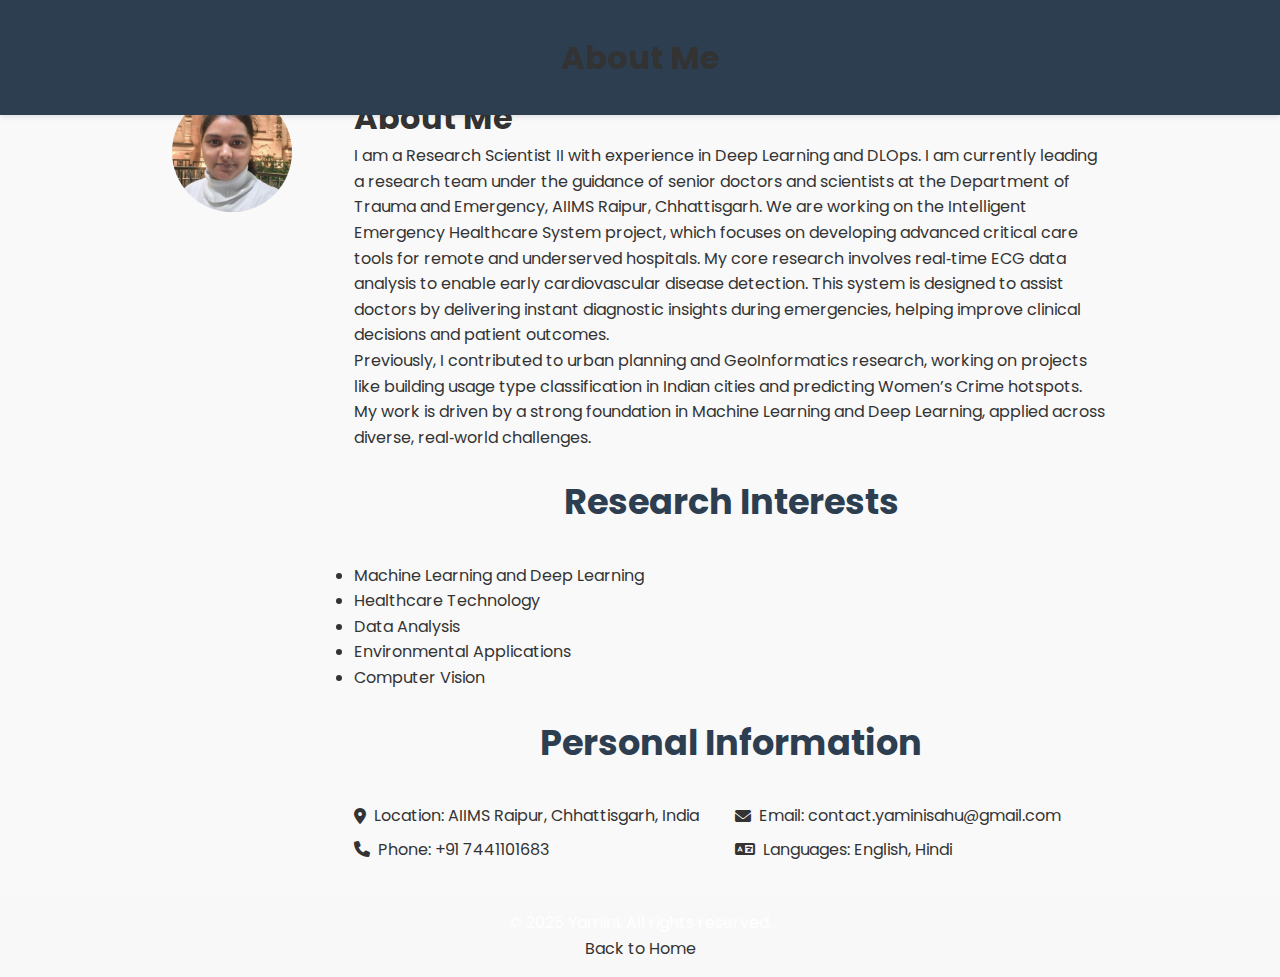
<file: about.html>
<!DOCTYPE html>
<html lang="en">
<head>
    <meta charset="UTF-8">
    <meta name="viewport" content="width=device-width, initial-scale=1.0">
    <title>About Me - Yamini</title>
    <link rel="stylesheet" href="styles.css">
    <link href="https://fonts.googleapis.com/css2?family=Poppins:wght@300;400;500;600;700&display=swap" rel="stylesheet">
    <link rel="stylesheet" href="https://cdnjs.cloudflare.com/ajax/libs/font-awesome/6.0.0/css/all.min.css">
    <style>
        body {
            font-family: 'Poppins', sans-serif;
            margin: 0;
            padding: 0;
        }

        .about-section {
            display: flex;
            padding: 2rem;
            max-width: 1000px;
            margin: 0 auto;
        }

        .profile-image-container {
            flex: 0 0 150px;
            margin-right: 2rem;
        }

        .profile-image-wrapper {
            width: 120px;
            height: 120px;
            border-radius: 50%;
            overflow: hidden;
        }

        .profile-image {
            width: 100%;
            height: 100%;
            object-fit: cover;
        }

        .about-content {
            flex: 1;
        }

        .about-content h1 {
            margin-top: 0;
        }

        .research-interests, .personal-info {
            margin-top: 1.5rem;
        }

        .info-grid {
            display: grid;
            grid-template-columns: 1fr 1fr;
            gap: 0.5rem;
        }

        .info-item {
            display: flex;
            align-items: center;
            gap: 0.5rem;
        }

        footer {
            text-align: center;
            padding: 1rem 0;
            background: #f8f8f8;
        }

        .footer-links a {
            text-decoration: none;
            color: #333;
        }
    </style>
</head>
<body>
    <header>
        <h1 style="text-align: center; padding: 1rem 0;">About Me</h1>
    </header>

    <main>
        <section class="about-section">
            <div class="profile-image-container">
                <div class="profile-image-wrapper">
                    <img src="images/Yami.jpg" alt="Yamini" class="profile-image">
                </div>
            </div>
            <div class="about-content">
                <h1>About Me</h1>
                <div class="about-text">
                    <p>I am a Research Scientist II with experience in Deep Learning and DLOps. I am currently leading a research team under the guidance of senior doctors and scientists at the Department of Trauma and Emergency, AIIMS Raipur, Chhattisgarh. We are working on the Intelligent Emergency Healthcare System project, which focuses on developing advanced critical care tools for remote and underserved hospitals. My core research involves real‑time ECG data analysis to enable early cardiovascular disease detection. This system is designed to assist doctors by delivering instant diagnostic insights during emergencies, helping improve clinical decisions and patient outcomes.</p>
                    
                    <p>Previously, I contributed to urban planning and GeoInformatics research, working on projects like building usage type classification in Indian cities and predicting Women’s Crime hotspots. My work is driven by a strong foundation in Machine Learning and Deep Learning, applied across diverse, real‑world challenges.</p>

                    <div class="research-interests">
                        <h2>Research Interests</h2>
                        <ul>
                            <li>Machine Learning and Deep Learning</li>
                            <li>Healthcare Technology</li>
                            <li>Data Analysis</li>
                            <li>Environmental Applications</li>
                            <li>Computer Vision</li>
                        </ul>
                    </div>

                    <div class="personal-info">
                        <h2>Personal Information</h2>
                        <div class="info-grid">
                            <div class="info-item">
                                <i class="fas fa-map-marker-alt"></i>
                                <span>Location: AIIMS Raipur, Chhattisgarh, India</span>
                            </div>
                            <div class="info-item">
                                <i class="fas fa-envelope"></i>
                                <span>Email: contact.yaminisahu@gmail.com</span>
                            </div>
                            <div class="info-item">
                                <i class="fas fa-phone"></i>
                                <span>Phone: +91 7441101683</span>
                            </div>
                            <div class="info-item">
                                <i class="fas fa-language"></i>
                                <span>Languages: English, Hindi</span>
                            </div>
                        </div>
                    </div>
                </div>
            </div>
        </section>
    </main>

    <footer>
        <p>&copy; 2025 Yamini. All rights reserved.</p>
        <div class="footer-links">
            <a href="index.html">Back to Home</a>
        </div>
    </footer>

    <script>
        // Smooth scrolling
        document.querySelectorAll('a[href^="#"]').forEach(anchor => {
            anchor.addEventListener('click', function (e) {
                e.preventDefault();
                document.querySelector(this.getAttribute('href')).scrollIntoView({
                    behavior: 'smooth'
                });
            });
        });
    </script>
</body>
</html>
</file>
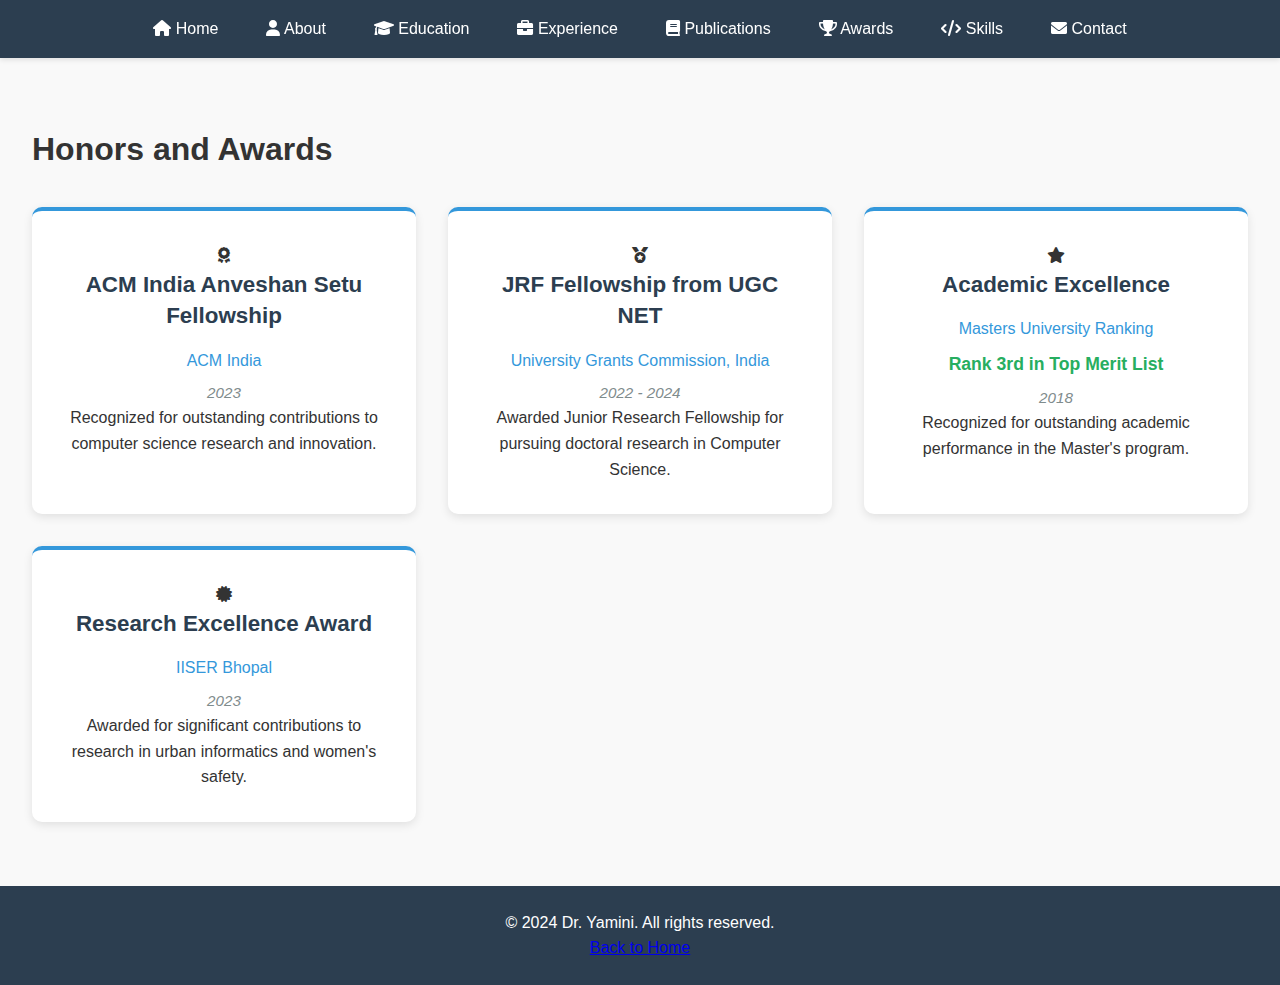
<file: awards.html>
<!DOCTYPE html>
<html lang="en">
<head>
    <meta charset="UTF-8">
    <meta name="viewport" content="width=device-width, initial-scale=1.0">
    <title>Awards - Dr. Yamini</title>
    <link rel="stylesheet" href="styles.css">
    <link href="https://fonts.googleapis.com/css2?family=Poppins:wght@300;400;500;600;700&display=swap" rel="stylesheet">
    <link rel="stylesheet" href="https://cdnjs.cloudflare.com/ajax/libs/font-awesome/6.0.0/css/all.min.css">
</head>
<body>
    <header>
        <nav>
            <ul>
                <li><a href="index.html"><i class="fas fa-home"></i> Home</a></li>
                <li><a href="about.html"><i class="fas fa-user"></i> About</a></li>
                <li><a href="education.html"><i class="fas fa-graduation-cap"></i> Education</a></li>
                <li><a href="experience.html"><i class="fas fa-briefcase"></i> Experience</a></li>
                <li><a href="publications.html"><i class="fas fa-book"></i> Publications</a></li>
                <li><a href="awards.html" class="active"><i class="fas fa-trophy"></i> Awards</a></li>
                <li><a href="skills.html"><i class="fas fa-code"></i> Skills</a></li>
                <li><a href="contact.html"><i class="fas fa-envelope"></i> Contact</a></li>
            </ul>
        </nav>
    </header>

    <main>
        <section class="awards-section">
            <h1>Honors and Awards</h1>
            <div class="awards-grid">
                <div class="award-card">
                    <div class="award-icon">
                        <i class="fas fa-award"></i>
                    </div>
                    <h3>ACM India Anveshan Setu Fellowship</h3>
                    <p class="organization">ACM India</p>
                    <p class="year">2023</p>
                    <p class="description">Recognized for outstanding contributions to computer science research and innovation.</p>
                </div>

                <div class="award-card">
                    <div class="award-icon">
                        <i class="fas fa-medal"></i>
                    </div>
                    <h3>JRF Fellowship from UGC NET</h3>
                    <p class="organization">University Grants Commission, India</p>
                    <p class="year">2022 - 2024</p>
                    <p class="description">Awarded Junior Research Fellowship for pursuing doctoral research in Computer Science.</p>
                </div>

                <div class="award-card">
                    <div class="award-icon">
                        <i class="fas fa-star"></i>
                    </div>
                    <h3>Academic Excellence</h3>
                    <p class="organization">Masters University Ranking</p>
                    <p class="achievement">Rank 3rd in Top Merit List</p>
                    <p class="year">2018</p>
                    <p class="description">Recognized for outstanding academic performance in the Master's program.</p>
                </div>

                <div class="award-card">
                    <div class="award-icon">
                        <i class="fas fa-certificate"></i>
                    </div>
                    <h3>Research Excellence Award</h3>
                    <p class="organization">IISER Bhopal</p>
                    <p class="year">2023</p>
                    <p class="description">Awarded for significant contributions to research in urban informatics and women's safety.</p>
                </div>
            </div>
        </section>
    </main>

    <footer>
        <p>&copy; 2024 Dr. Yamini. All rights reserved.</p>
        <div class="footer-links">
            <a href="index.html">Back to Home</a>
        </div>
    </footer>

    <script>
        // Smooth scrolling for navigation links
        document.querySelectorAll('a[href^="#"]').forEach(anchor => {
            anchor.addEventListener('click', function (e) {
                e.preventDefault();
                document.querySelector(this.getAttribute('href')).scrollIntoView({
                    behavior: 'smooth'
                });
            });
        });
    </script>
</body>
</html>
</file>
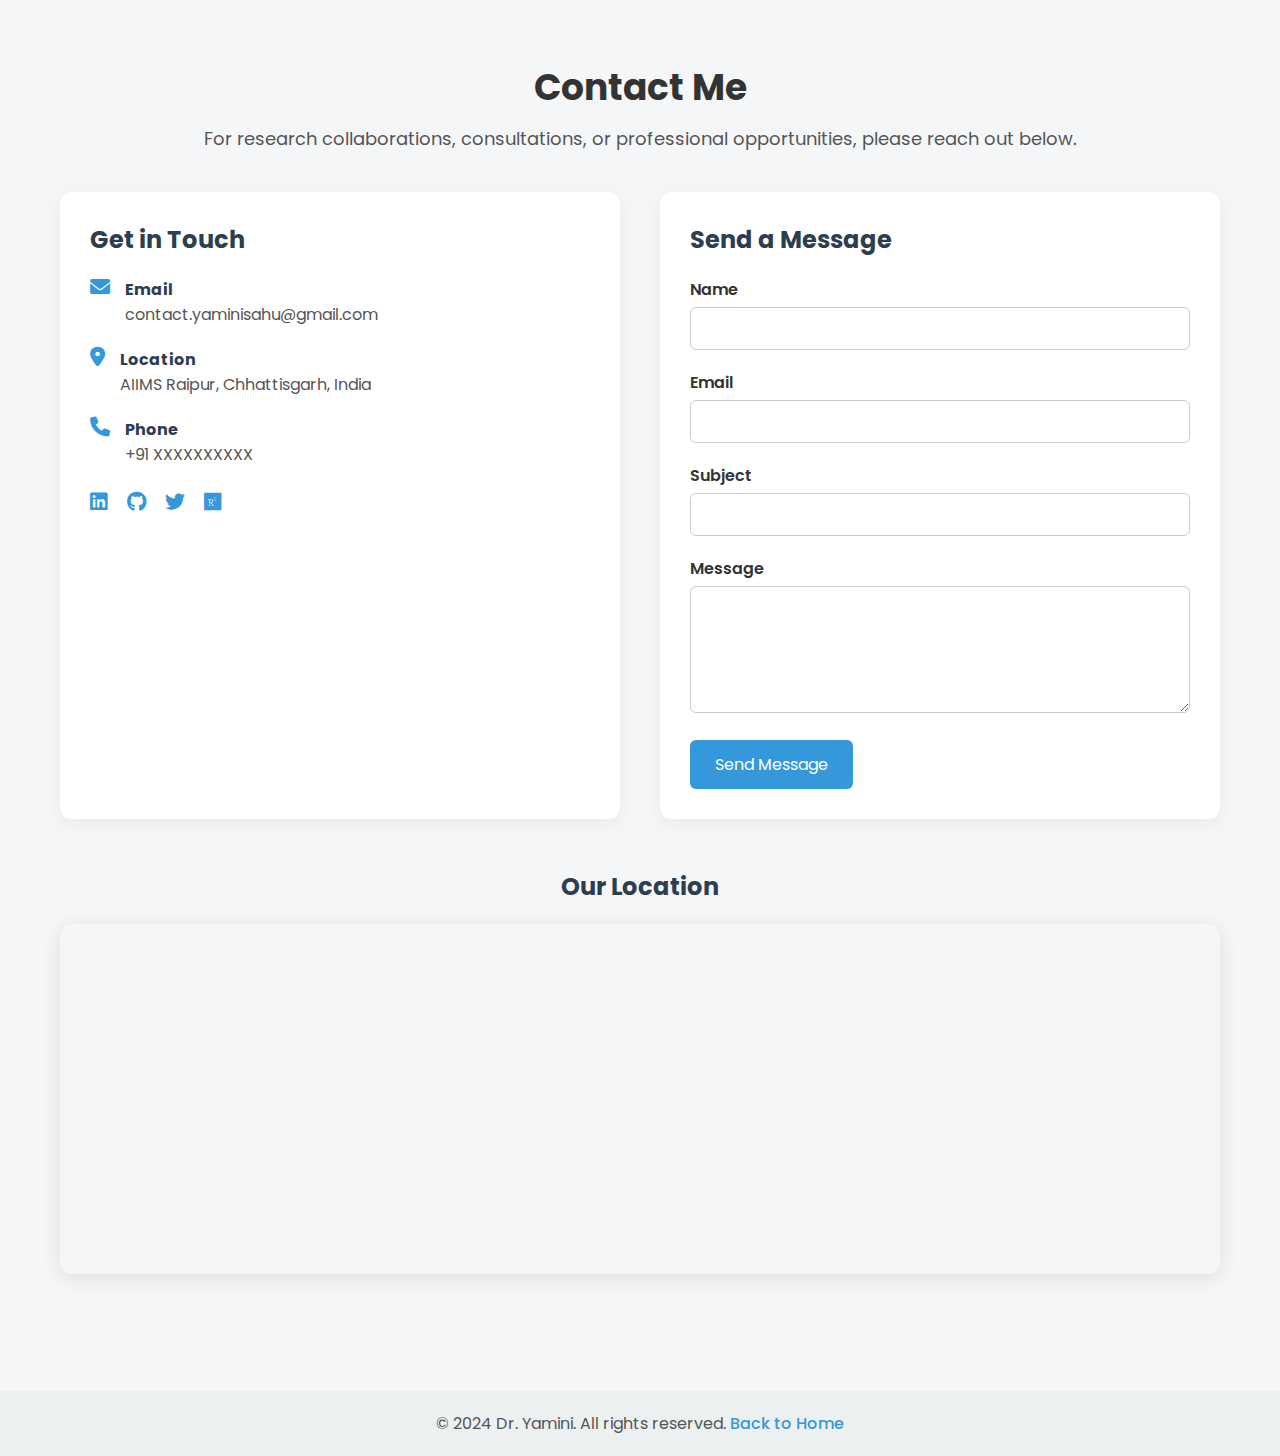
<file: contact.html>
<!DOCTYPE html>
<html lang="en">
<head>
    <meta charset="UTF-8" />
    <meta name="viewport" content="width=device-width, initial-scale=1.0" />
    <title>Contact - Dr. Yamini</title>
    <link href="https://fonts.googleapis.com/css2?family=Poppins:wght@300;400;600&display=swap" rel="stylesheet">
    <link rel="stylesheet" href="https://cdnjs.cloudflare.com/ajax/libs/font-awesome/6.0.0/css/all.min.css">
    <style>
        * {
            margin: 0;
            padding: 0;
            box-sizing: border-box;
            font-family: 'Poppins', sans-serif;
        }

        body {
            background-color: #f4f6f8;
            color: #333;
        }

        .contact-section {
            padding: 60px 20px;
            max-width: 1200px;
            margin: auto;
        }

        .section-title {
            text-align: center;
            font-size: 36px;
            margin-bottom: 10px;
        }

        .section-subtitle {
            text-align: center;
            font-size: 18px;
            margin-bottom: 40px;
            color: #555;
        }

        .contact-wrapper {
            display: flex;
            flex-wrap: wrap;
            gap: 40px;
            justify-content: center;
        }

        .contact-info, .contact-form {
            background: white;
            border-radius: 12px;
            padding: 30px;
            flex: 1 1 400px;
            box-shadow: 0 5px 20px rgba(0, 0, 0, 0.05);
        }

        .contact-info h2, .contact-form h2 {
            font-size: 24px;
            margin-bottom: 20px;
            color: #2c3e50;
        }

        .info-group {
            display: flex;
            align-items: flex-start;
            gap: 15px;
            margin-bottom: 20px;
        }

        .info-group i {
            font-size: 20px;
            color: #3498db;
        }

        .info-group h3 {
            margin: 0;
            font-size: 16px;
            color: #2c3e50;
        }

        .info-group p, .info-group a {
            color: #555;
            text-decoration: none;
        }

        .social-links a {
            display: inline-block;
            font-size: 20px;
            color: #3498db;
            margin-right: 15px;
            transition: color 0.3s;
        }

        .social-links a:hover {
            color: #2c3e50;
        }

        .form-group {
            margin-bottom: 20px;
        }

        .form-group label {
            display: block;
            margin-bottom: 5px;
            font-weight: 600;
        }

        .form-group input, .form-group textarea {
            width: 100%;
            padding: 10px;
            border: 1px solid #ccc;
            border-radius: 6px;
            font-size: 14px;
        }

        .submit-btn {
            padding: 12px 25px;
            border: none;
            background-color: #3498db;
            color: white;
            border-radius: 6px;
            cursor: pointer;
            font-size: 16px;
            transition: background-color 0.3s;
        }

        .submit-btn:hover {
            background-color: #2980b9;
        }

        .map-container {
            margin-top: 50px;
            text-align: center;
        }

        .map-container h2 {
            font-size: 24px;
            margin-bottom: 20px;
            color: #2c3e50;
        }

        iframe {
            width: 100%;
            height: 350px;
            border: none;
            border-radius: 12px;
            box-shadow: 0 4px 20px rgba(0,0,0,0.1);
        }

        footer {
            text-align: center;
            padding: 20px;
            margin-top: 50px;
            background: #ecf0f1;
            color: #555;
        }

        footer a {
            color: #3498db;
            text-decoration: none;
            font-weight: 500;
        }
    </style>
</head>
<body>
    <main>
        <section class="contact-section">
            <h1 class="section-title">Contact Me</h1>
            <p class="section-subtitle">For research collaborations, consultations, or professional opportunities, please reach out below.</p>

            <div class="contact-wrapper">
                <div class="contact-info">
                    <h2>Get in Touch</h2>
                    <div class="info-group">
                        <i class="fas fa-envelope"></i>
                        <div>
                            <h3>Email</h3>
                            <a href="mailto:your.email@example.com">contact.yaminisahu@gmail.com</a>
                        </div>
                    </div>
                    <div class="info-group">
                        <i class="fas fa-map-marker-alt"></i>
                        <div>
                            <h3>Location</h3>
                            <p>AIIMS Raipur, Chhattisgarh, India</p>
                        </div>
                    </div>
                    <div class="info-group">
                        <i class="fas fa-phone"></i>
                        <div>
                            <h3>Phone</h3>
                            <p>+91 XXXXXXXXXX</p>
                        </div>
                    </div>
                    <div class="social-links">
                        <a href="linkedin.com/in/yamini-sahu/"><i class="fab fa-linkedin"></i></a>
                        <a href="#"><i class="fab fa-github"></i></a>
                        <a href="#"><i class="fab fa-twitter"></i></a>
                        <a href="#"><i class="fab fa-researchgate"></i></a>
                    </div>
                </div>

                <div class="contact-form">
                    <h2>Send a Message</h2>
                    <form id="contactForm">
                        <div class="form-group">
                            <label for="name">Name</label>
                            <input type="text" id="name" name="name" required />
                        </div>
                        <div class="form-group">
                            <label for="email">Email</label>
                            <input type="email" id="email" name="email" required />
                        </div>
                        <div class="form-group">
                            <label for="subject">Subject</label>
                            <input type="text" id="subject" name="subject" required />
                        </div>
                        <div class="form-group">
                            <label for="message">Message</label>
                            <textarea id="message" name="message" rows="5" required></textarea>
                        </div>
                        <button type="submit" class="submit-btn">Send Message</button>
                    </form>
                </div>
            </div>

            <div class="map-container">
                <h2>Our Location</h2>
                <iframe src="https://www.google.com/maps/embed?pb=!1m18!1m12!1m3!1d3719.983448844589!2d81.6070410752974!3d21.247989379207386!2m3!1f0!2f0!3f0!3m2!1i1024!2i768!4f13.1!3m3!1m2!1s0x3a2921f32d1e4f7b%3A0x15ae56f9d78683bb!2sAll%20India%20Institute%20of%20Medical%20Sciences%2C%20Raipur!5e0!3m2!1sen!2sin!4v1715519210172!5m2!1sen!2sin" allowfullscreen="" loading="lazy" referrerpolicy="no-referrer-when-downgrade"></iframe>
            </div>
        </section>
    </main>

    <footer>
        <p>&copy; 2024 Dr. Yamini. All rights reserved. <a href="index.html">Back to Home</a></p>
    </footer>

    <script>
        document.getElementById('contactForm').addEventListener('submit', function(e) {
            e.preventDefault();
            alert('Thank you for your message! I will get back to you soon.');
            this.reset();
        });
    </script>
</body>
</html>
</file>
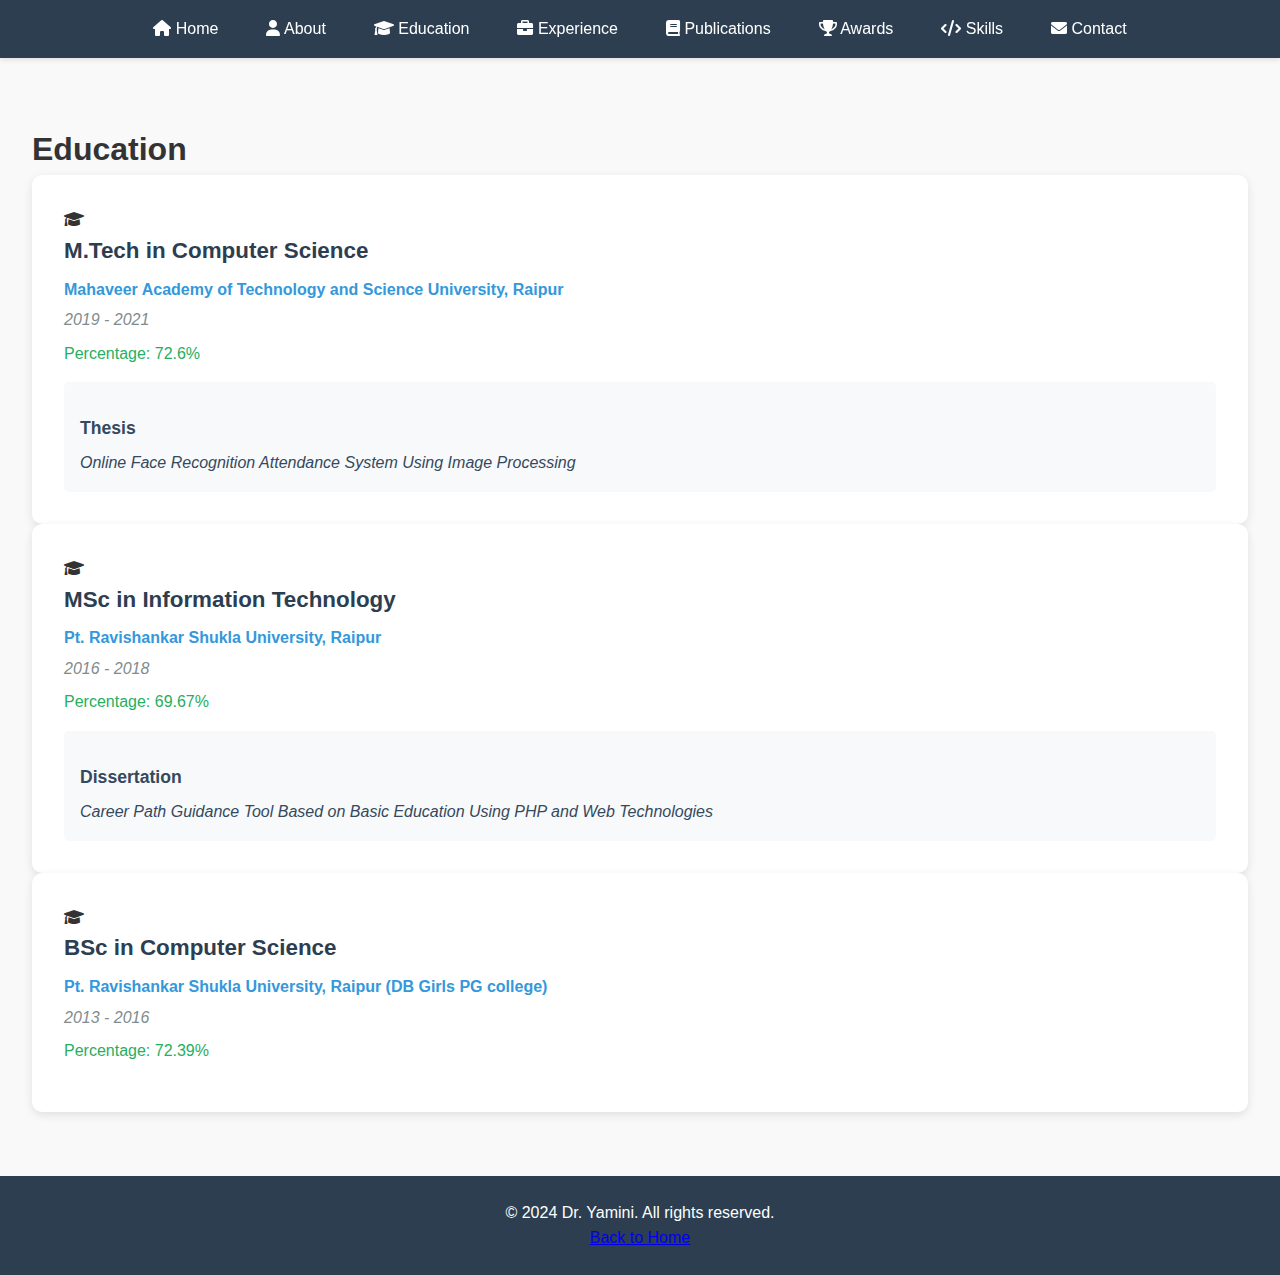
<file: education.html>
<!DOCTYPE html>
<html lang="en">
<head>
    <meta charset="UTF-8">
    <meta name="viewport" content="width=device-width, initial-scale=1.0">
    <title>Education - Dr. Yamini</title>
    <link rel="stylesheet" href="styles.css">
    <link href="https://fonts.googleapis.com/css2?family=Poppins:wght@300;400;500;600;700&display=swap" rel="stylesheet">
    <link rel="stylesheet" href="https://cdnjs.cloudflare.com/ajax/libs/font-awesome/6.0.0/css/all.min.css">
</head>
<body>
    <header>
        <nav>
            <ul>
                <li><a href="index.html"><i class="fas fa-home"></i> Home</a></li>
                <li><a href="about.html"><i class="fas fa-user"></i> About</a></li>
                <li><a href="education.html" class="active"><i class="fas fa-graduation-cap"></i> Education</a></li>
                <li><a href="experience.html"><i class="fas fa-briefcase"></i> Experience</a></li>
                <li><a href="publications.html"><i class="fas fa-book"></i> Publications</a></li>
                <li><a href="awards.html"><i class="fas fa-trophy"></i> Awards</a></li>
                <li><a href="skills.html"><i class="fas fa-code"></i> Skills</a></li>
                <li><a href="contact.html"><i class="fas fa-envelope"></i> Contact</a></li>
            </ul>
        </nav>
    </header>

    <main>
        <section class="education-section">
            <h1>Education</h1>
            <div class="education-timeline">
                <div class="education-card">
                    <div class="education-icon">
                        <i class="fas fa-graduation-cap"></i>
                    </div>
                    <div class="education-content">
                        <h3>M.Tech in Computer Science</h3>
                        <p class="institution">Mahaveer Academy of Technology and Science University, Raipur</p>
                        <p class="duration">2019 - 2021</p>
                        <p class="percentage">Percentage: 72.6%</p>
                        <div class="thesis">
                            <h4>Thesis</h4>
                            <p>Online Face Recognition Attendance System Using Image Processing</p>
                        </div>
                    </div>
                </div>

                <div class="education-card">
                    <div class="education-icon">
                        <i class="fas fa-graduation-cap"></i>
                    </div>
                    <div class="education-content">
                        <h3>MSc in Information Technology</h3>
                        <p class="institution">Pt. Ravishankar Shukla University, Raipur</p>
                        <p class="duration">2016 - 2018</p>
                        <p class="percentage">Percentage: 69.67%</p>
                        <div class="thesis">
                            <h4>Dissertation</h4>
                            <p>Career Path Guidance Tool Based on Basic Education Using PHP and Web Technologies</p>
                        </div>
                    </div>
                </div>

                <div class="education-card">
                    <div class="education-icon">
                        <i class="fas fa-graduation-cap"></i>
                    </div>
                    <div class="education-content">
                        <h3>BSc in Computer Science</h3>
                        <p class="institution">Pt. Ravishankar Shukla University, Raipur (DB Girls PG college)</p>
                        <p class="duration">2013 - 2016</p>
                        <p class="percentage">Percentage: 72.39%</p>
                    </div>
                </div>
            </div>
        </section>
    </main>

    <footer>
        <p>&copy; 2024 Dr. Yamini. All rights reserved.</p>
        <div class="footer-links">
            <a href="index.html">Back to Home</a>
        </div>
    </footer>

    <script>
        // Smooth scrolling for navigation links
        document.querySelectorAll('a[href^="#"]').forEach(anchor => {
            anchor.addEventListener('click', function (e) {
                e.preventDefault();
                document.querySelector(this.getAttribute('href')).scrollIntoView({
                    behavior: 'smooth'
                });
            });
        });
    </script>
</body>
</html>
</file>
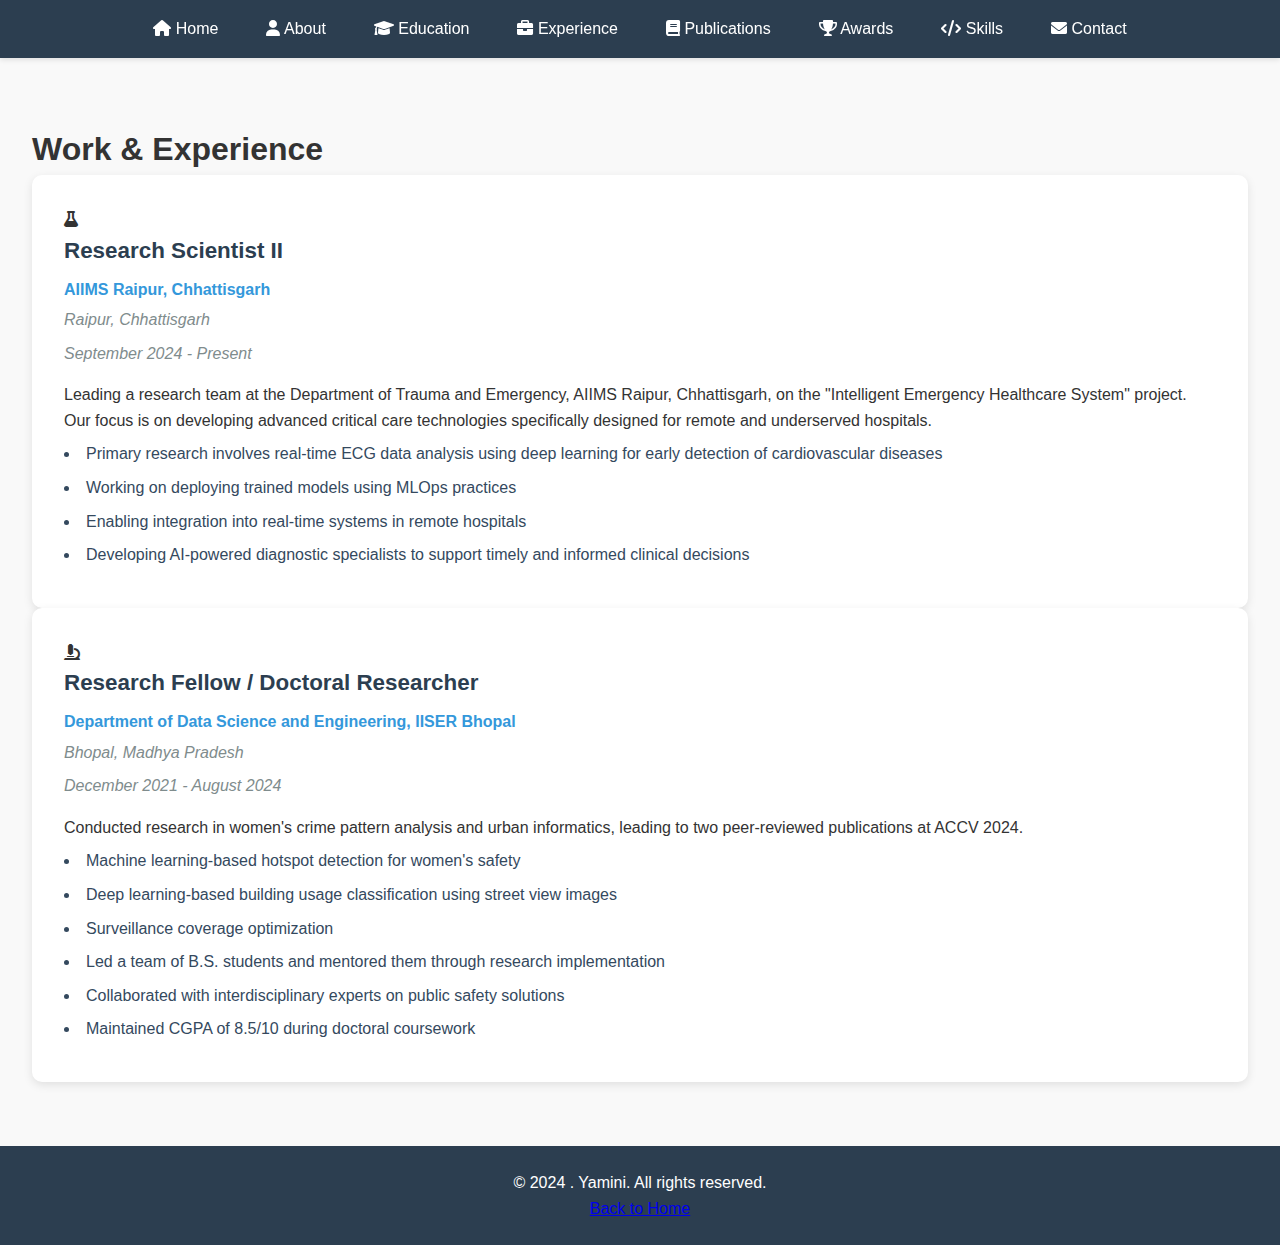
<file: experience.html>
<!DOCTYPE html>
<html lang="en">
<head>
    <meta charset="UTF-8">
    <meta name="viewport" content="width=device-width, initial-scale=1.0">
    <title>Experience - Dr. Yamini</title>
    <link rel="stylesheet" href="styles.css">
    <link href="https://fonts.googleapis.com/css2?family=Poppins:wght@300;400;500;600;700&display=swap" rel="stylesheet">
    <link rel="stylesheet" href="https://cdnjs.cloudflare.com/ajax/libs/font-awesome/6.0.0/css/all.min.css">
</head>
<body>
    <header>
        <nav>
            <ul>
                <li><a href="index.html"><i class="fas fa-home"></i> Home</a></li>
                <li><a href="about.html"><i class="fas fa-user"></i> About</a></li>
                <li><a href="education.html"><i class="fas fa-graduation-cap"></i> Education</a></li>
                <li><a href="experience.html" class="active"><i class="fas fa-briefcase"></i> Experience</a></li>
                <li><a href="publications.html"><i class="fas fa-book"></i> Publications</a></li>
                <li><a href="awards.html"><i class="fas fa-trophy"></i> Awards</a></li>
                <li><a href="skills.html"><i class="fas fa-code"></i> Skills</a></li>
                <li><a href="contact.html"><i class="fas fa-envelope"></i> Contact</a></li>
            </ul>
        </nav>
    </header>

    <main>
        <section class="experience-section">
            <h1>Work & Experience</h1>
            <div class="experience-timeline">
                <div class="experience-card">
                    <div class="experience-icon">
                        <i class="fas fa-flask"></i>
                    </div>
                    <div class="experience-content">
                        <h3>Research Scientist II</h3>
                        <p class="institution">AIIMS Raipur, Chhattisgarh</p>
                        <p class="location">Raipur, Chhattisgarh</p>
                        <p class="duration">September 2024 - Present</p>
                        <div class="responsibilities">
                            <p>Leading a research team at the Department of Trauma and Emergency, AIIMS Raipur, Chhattisgarh, on the "Intelligent Emergency Healthcare System" project. Our focus is on developing advanced critical care technologies specifically designed for remote and underserved hospitals.</p>
                            <ul>
                                <li>Primary research involves real-time ECG data analysis using deep learning for early detection of cardiovascular diseases</li>
                                <li>Working on deploying trained models using MLOps practices</li>
                                <li>Enabling integration into real-time systems in remote hospitals</li>
                                <li>Developing AI-powered diagnostic specialists to support timely and informed clinical decisions</li>
                            </ul>
                        </div>
                    </div>
                </div>

                <div class="experience-card">
                    <div class="experience-icon">
                        <i class="fas fa-microscope"></i>
                    </div>
                    <div class="experience-content">
                        <h3>Research Fellow / Doctoral Researcher</h3>
                        <p class="institution">Department of Data Science and Engineering, IISER Bhopal</p>
                        <p class="location">Bhopal, Madhya Pradesh</p>
                        <p class="duration">December 2021 - August 2024</p>
                        <div class="responsibilities">
                            <p>Conducted research in women's crime pattern analysis and urban informatics, leading to two peer-reviewed publications at ACCV 2024.</p>
                            <ul>
                                <li>Machine learning-based hotspot detection for women's safety</li>
                                <li>Deep learning-based building usage classification using street view images</li>
                                <li>Surveillance coverage optimization</li>
                                <li>Led a team of B.S. students and mentored them through research implementation</li>
                                <li>Collaborated with interdisciplinary experts on public safety solutions</li>
                                <li>Maintained CGPA of 8.5/10 during doctoral coursework</li>
                            </ul>
                        </div>
                    </div>
                </div>
            </div>
        </section>
    </main>

    <footer>
        <p>&copy; 2024 . Yamini. All rights reserved.</p>
        <div class="footer-links">
            <a href="index.html">Back to Home</a>
        </div>
    </footer>

    <script>
        // Smooth scrolling for navigation links
        document.querySelectorAll('a[href^="#"]').forEach(anchor => {
            anchor.addEventListener('click', function (e) {
                e.preventDefault();
                document.querySelector(this.getAttribute('href')).scrollIntoView({
                    behavior: 'smooth'
                });
            });
        });
    </script>
</body>
</html>
</file>
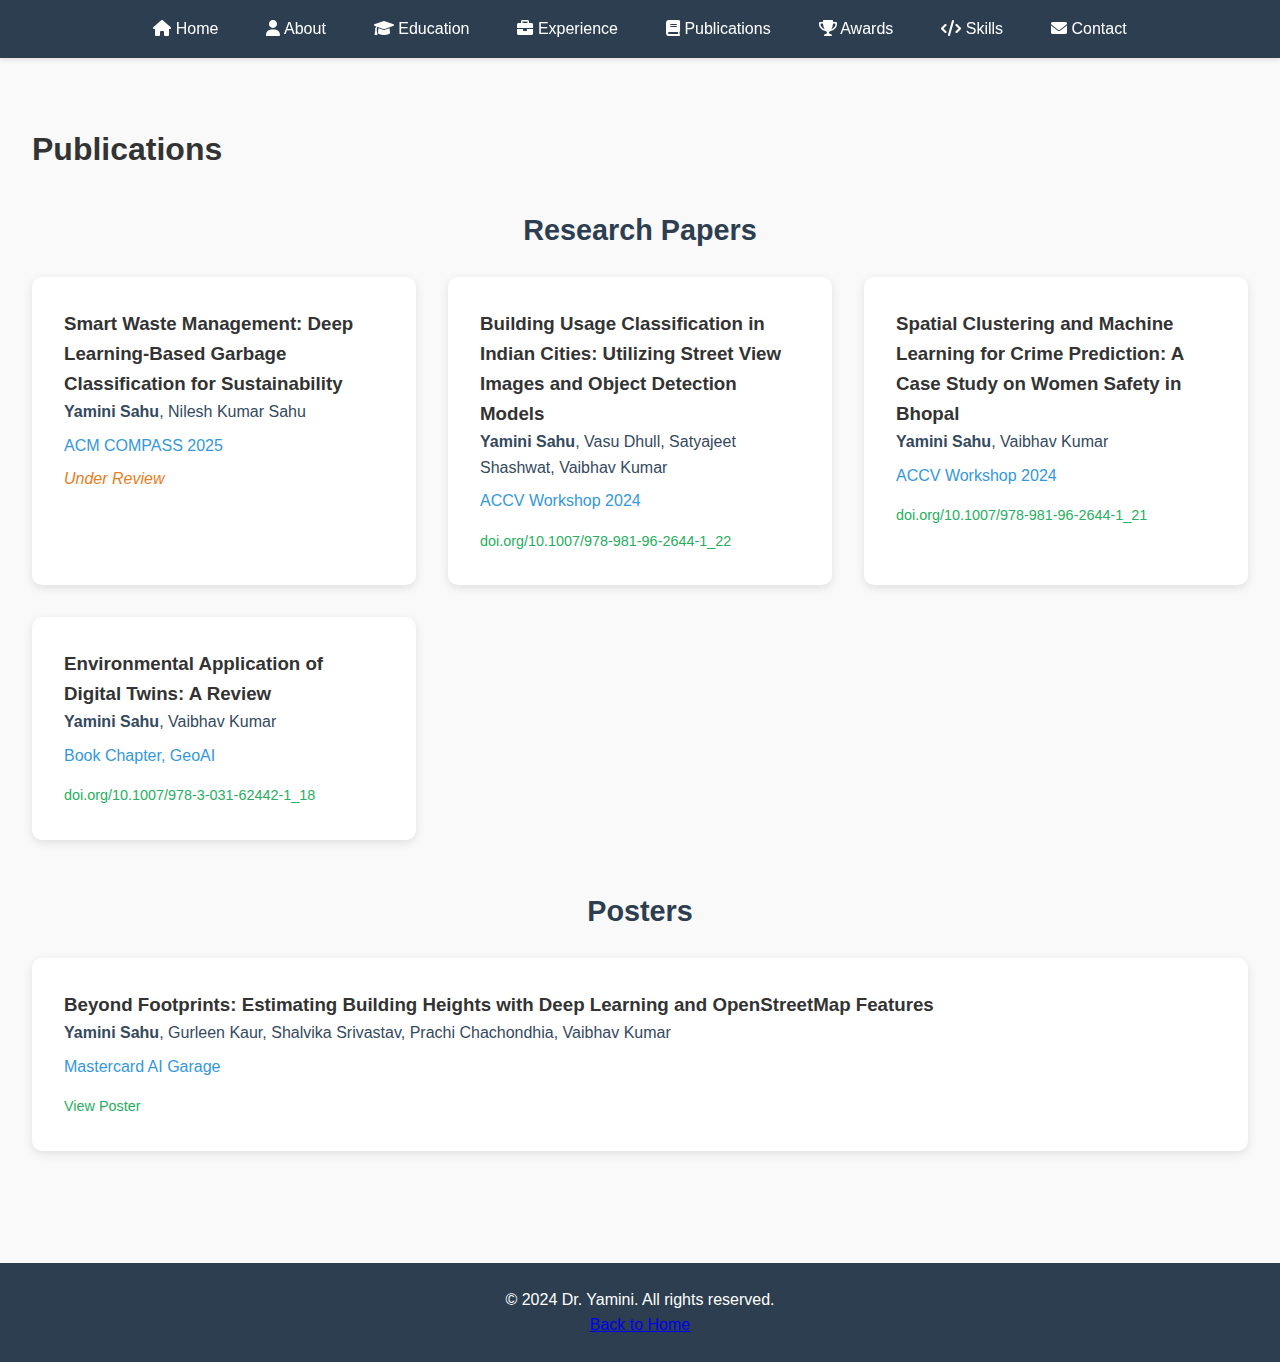
<file: publications.html>
<!DOCTYPE html>
<html lang="en">
<head>
    <meta charset="UTF-8">
    <meta name="viewport" content="width=device-width, initial-scale=1.0">
    <title>Publications - Dr. Yamini</title>
    <link rel="stylesheet" href="styles.css">
    <link href="https://fonts.googleapis.com/css2?family=Poppins:wght@300;400;500;600;700&display=swap" rel="stylesheet">
    <link rel="stylesheet" href="https://cdnjs.cloudflare.com/ajax/libs/font-awesome/6.0.0/css/all.min.css">
</head>
<body>
    <header>
        <nav>
            <ul>
                <li><a href="index.html"><i class="fas fa-home"></i> Home</a></li>
                <li><a href="about.html"><i class="fas fa-user"></i> About</a></li>
                <li><a href="education.html"><i class="fas fa-graduation-cap"></i> Education</a></li>
                <li><a href="experience.html"><i class="fas fa-briefcase"></i> Experience</a></li>
                <li><a href="publications.html" class="active"><i class="fas fa-book"></i> Publications</a></li>
                <li><a href="awards.html"><i class="fas fa-trophy"></i> Awards</a></li>
                <li><a href="skills.html"><i class="fas fa-code"></i> Skills</a></li>
                <li><a href="contact.html"><i class="fas fa-envelope"></i> Contact</a></li>
            </ul>
        </nav>
    </header>

    <main>
        <section class="publications-section">
            <h1>Publications</h1>
            
            <div class="publication-section">
                <h2 class="section-title">Research Papers</h2>
                <div class="publication-grid">
                    <div class="publication-card">
                        <h3>Smart Waste Management: Deep Learning-Based Garbage Classification for Sustainability</h3>
                        <p class="authors"><strong>Yamini Sahu</strong>, Nilesh Kumar Sahu</p>
                        <p class="venue">ACM COMPASS 2025</p>
                        <p class="status">Under Review</p>
                    </div>

                    <div class="publication-card">
                        <h3>Building Usage Classification in Indian Cities: Utilizing Street View Images and Object Detection Models</h3>
                        <p class="authors"><strong>Yamini Sahu</strong>, Vasu Dhull, Satyajeet Shashwat, Vaibhav Kumar</p>
                        <p class="venue">ACCV Workshop 2024</p>
                        <a href="https://openaccess.thecvf.com/content/ACCV2024W/WiCV/papers/Sahu_Building_Usage_Classification_in_Indian_Cities_Utilizing_Street_View_Images_ACCVW_2024_paper.pdf" class="doi-link" target="_blank">doi.org/10.1007/978-981-96-2644-1_22</a>
                    </div>

                    <div class="publication-card">
                        <h3>Spatial Clustering and Machine Learning for Crime Prediction: A Case Study on Women Safety in Bhopal</h3>
                        <p class="authors"><strong>Yamini Sahu</strong>, Vaibhav Kumar</p>
                        <p class="venue">ACCV Workshop 2024</p>
                        <a href="https://openaccess.thecvf.com/content/ACCV2024W/WiCV/papers/Sahu_Spatial_Clustering_and_Machine_Learning_for_Crime_Prediction_A_Case_ACCVW_2024_paper.pdf" class="doi-link" target="_blank">doi.org/10.1007/978-981-96-2644-1_21</a>
                    </div>

                    <div class="publication-card">
                        <h3>Environmental Application of Digital Twins: A Review</h3>
                        <p class="authors"><strong>Yamini Sahu</strong>, Vaibhav Kumar</p>
                        <p class="venue">Book Chapter, GeoAI</p>
                        <a href="https://link.springer.com/chapter/10.1007/978-3-031-62442-1_18" class="doi-link" target="_blank">doi.org/10.1007/978-3-031-62442-1_18</a>
                    </div>
                </div>
            </div>

            <div class="publication-section">
                <h2 class="section-title">Posters</h2>
                <div class="publication-grid">
                    <div class="publication-card">
                        <h3>Beyond Footprints: Estimating Building Heights with Deep Learning and OpenStreetMap Features</h3>
                        <p class="authors"><strong>Yamini Sahu</strong>, Gurleen Kaur, Shalvika Srivastav, Prachi Chachondhia, Vaibhav Kumar</p>
                        <p class="venue">Mastercard AI Garage</p>
                        <a href="https://drive.google.com/file/d/11BzQrtGpVdITJbt4OeCwg_IWIDQpk_hm/view?usp=sharing" class="doi-link" target="_blank">View Poster</a>
                    </div>
                </div>
            </div>
        </section>
    </main>

    <footer>
        <p>&copy; 2024 Dr. Yamini. All rights reserved.</p>
        <div class="footer-links">
            <a href="index.html">Back to Home</a>
        </div>
    </footer>

    <script>
        // Smooth scrolling for navigation links
        document.querySelectorAll('a[href^="#"]').forEach(anchor => {
            anchor.addEventListener('click', function (e) {
                e.preventDefault();
                document.querySelector(this.getAttribute('href')).scrollIntoView({
                    behavior: 'smooth'
                });
            });
        });
    </script>
</body>
</html>
</file>
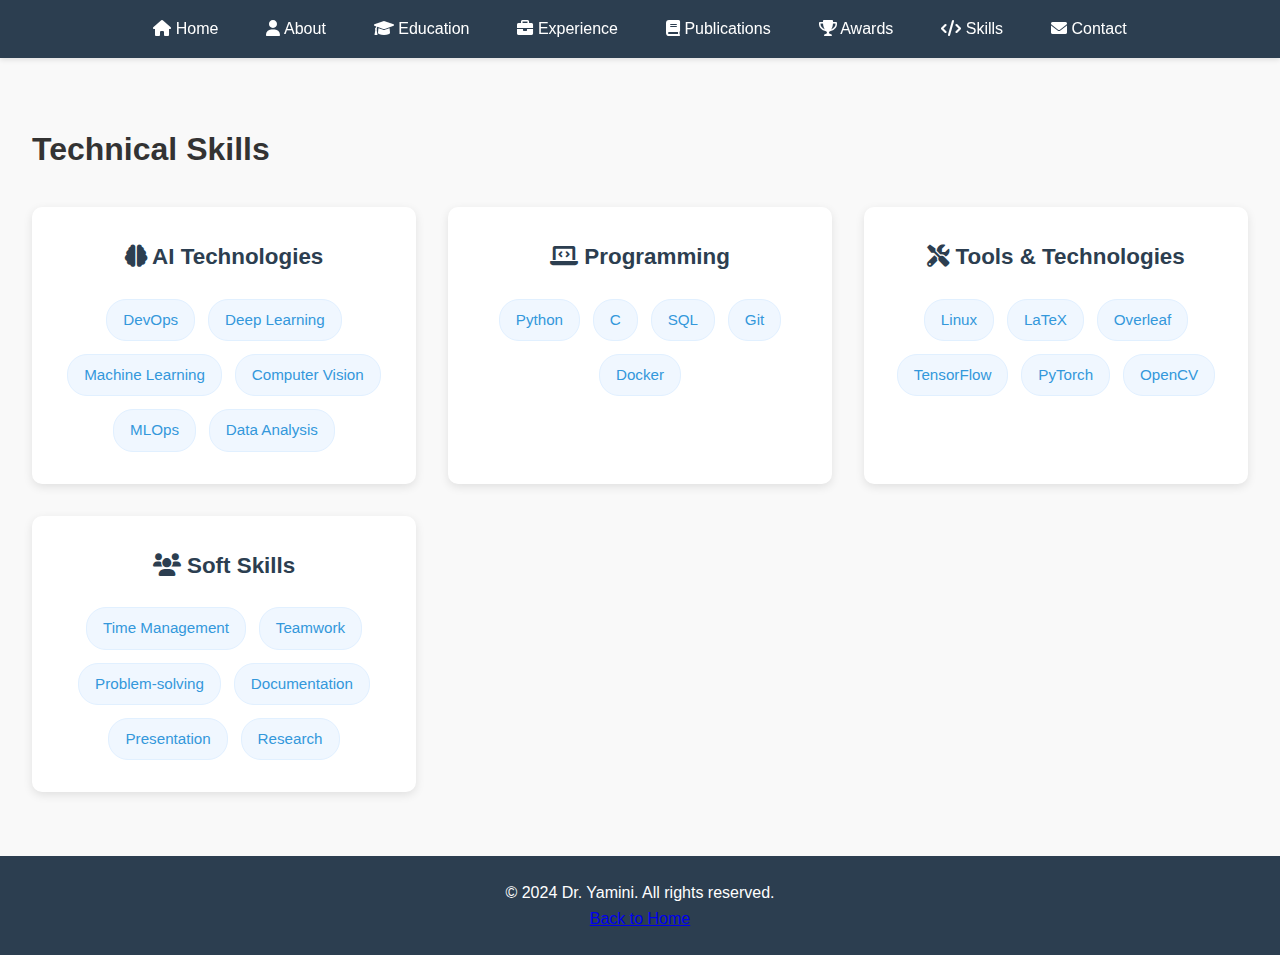
<file: skills.html>
<!DOCTYPE html>
<html lang="en">
<head>
    <meta charset="UTF-8">
    <meta name="viewport" content="width=device-width, initial-scale=1.0">
    <title>Skills - Dr. Yamini</title>
    <link rel="stylesheet" href="styles.css">
    <link href="https://fonts.googleapis.com/css2?family=Poppins:wght@300;400;500;600;700&display=swap" rel="stylesheet">
    <link rel="stylesheet" href="https://cdnjs.cloudflare.com/ajax/libs/font-awesome/6.0.0/css/all.min.css">
</head>
<body>
    <header>
        <nav>
            <ul>
                <li><a href="index.html"><i class="fas fa-home"></i> Home</a></li>
                <li><a href="about.html"><i class="fas fa-user"></i> About</a></li>
                <li><a href="education.html"><i class="fas fa-graduation-cap"></i> Education</a></li>
                <li><a href="experience.html"><i class="fas fa-briefcase"></i> Experience</a></li>
                <li><a href="publications.html"><i class="fas fa-book"></i> Publications</a></li>
                <li><a href="awards.html"><i class="fas fa-trophy"></i> Awards</a></li>
                <li><a href="skills.html" class="active"><i class="fas fa-code"></i> Skills</a></li>
                <li><a href="contact.html"><i class="fas fa-envelope"></i> Contact</a></li>
            </ul>
        </nav>
    </header>

    <main>
        <section class="skills-section">
            <h1>Technical Skills</h1>
            <div class="skills-grid">
                <div class="skill-category">
                    <h3><i class="fas fa-brain"></i> AI Technologies</h3>
                    <div class="skill-tags">
                        <span class="skill-tag">DevOps</span>
                        <span class="skill-tag">Deep Learning</span>
                        <span class="skill-tag">Machine Learning</span>
                        <span class="skill-tag">Computer Vision</span>
                        <span class="skill-tag">MLOps</span>
                        <span class="skill-tag">Data Analysis</span>
                    </div>
                </div>
                
                <div class="skill-category">
                    <h3><i class="fas fa-laptop-code"></i> Programming</h3>
                    <div class="skill-tags">
                        <span class="skill-tag">Python</span>
                        <span class="skill-tag">C</span>
                        <span class="skill-tag">SQL</span>
                        <span class="skill-tag">Git</span>
                        <span class="skill-tag">Docker</span>
                    </div>
                </div>
                
                <div class="skill-category">
                    <h3><i class="fas fa-tools"></i> Tools & Technologies</h3>
                    <div class="skill-tags">
                        <span class="skill-tag">Linux</span>
                        <span class="skill-tag">LaTeX</span>
                        <span class="skill-tag">Overleaf</span>
                        <span class="skill-tag">TensorFlow</span>
                        <span class="skill-tag">PyTorch</span>
                        <span class="skill-tag">OpenCV</span>
                    </div>
                </div>
                
                <div class="skill-category">
                    <h3><i class="fas fa-users"></i> Soft Skills</h3>
                    <div class="skill-tags">
                        <span class="skill-tag">Time Management</span>
                        <span class="skill-tag">Teamwork</span>
                        <span class="skill-tag">Problem-solving</span>
                        <span class="skill-tag">Documentation</span>
                        <span class="skill-tag">Presentation</span>
                        <span class="skill-tag">Research</span>
                    </div>
                </div>
            </div>
        </section>
    </main>

    <footer>
        <p>&copy; 2024 Dr. Yamini. All rights reserved.</p>
        <div class="footer-links">
            <a href="index.html">Back to Home</a>
        </div>
    </footer>

    <script>
        // Smooth scrolling for navigation links
        document.querySelectorAll('a[href^="#"]').forEach(anchor => {
            anchor.addEventListener('click', function (e) {
                e.preventDefault();
                document.querySelector(this.getAttribute('href')).scrollIntoView({
                    behavior: 'smooth'
                });
            });
        });
    </script>
</body>
</html>
</file>
<file: styles.css>
/* Reset and base styles */
* {
    margin: 0;
    padding: 0;
    box-sizing: border-box;
}

body {
    font-family: 'Arial', sans-serif;
    line-height: 1.6;
    color: #333;
    background-color: #f9f9f9;
}

/* Navigation */
header {
    background-color: #2c3e50;
    padding: 1rem 0;
    position: fixed;
    width: 100%;
    top: 0;
    z-index: 1000;
    box-shadow: 0 2px 5px rgba(0,0,0,0.1);
}

nav ul {
    display: flex;
    justify-content: center;
    list-style: none;
    flex-wrap: wrap;
}

nav ul li {
    margin: 0 1rem;
}

nav ul li a {
    color: white;
    text-decoration: none;
    font-weight: 500;
    transition: color 0.3s ease;
    font-size: 1rem;
    padding: 0.5rem;
}

nav ul li a:hover {
    color: #3498db;
}

/* Main content */
main {
    margin-top: 60px;
}

section {
    padding: 4rem 2rem;
}

.hero {
    background-color: #2c3e50;
    text-align: center;
    padding: 8rem 2rem;
    color: white;
}

.hero h1 {
    font-size: 3rem;
    margin-bottom: 1rem;
    color: white;
}

.hero p {
    font-size: 1.5rem;
    color: #ecf0f1;
}

h2 {
    font-size: 2.2rem;
    margin-bottom: 2rem;
    color: #2c3e50;
    text-align: center;
}

/* Education section */
.education-grid {
    display: grid;
    grid-template-columns: repeat(auto-fit, minmax(300px, 1fr));
    gap: 2rem;
    margin-top: 2rem;
}

.education-card {
    background-color: white;
    padding: 2rem;
    border-radius: 10px;
    box-shadow: 0 3px 10px rgba(0,0,0,0.1);
    transition: transform 0.3s ease;
}

.education-card:hover {
    transform: translateY(-5px);
}

.education-card h3 {
    color: #2c3e50;
    margin-bottom: 0.5rem;
    font-size: 1.4rem;
}

.education-card h4 {
    color: #34495e;
    margin: 1rem 0 0.5rem 0;
    font-size: 1.1rem;
}

.institution {
    color: #3498db;
    font-weight: bold;
    margin-bottom: 0.3rem;
}

.duration {
    color: #7f8c8d;
    font-style: italic;
    margin-bottom: 0.5rem;
}

.percentage {
    color: #27ae60;
    font-weight: 500;
    margin-bottom: 1rem;
}

.thesis {
    background-color: #f8f9fa;
    padding: 1rem;
    border-radius: 5px;
    margin-top: 1rem;
}

.thesis p {
    color: #34495e;
    font-style: italic;
    margin: 0;
}

/* Experience section */
.experience-grid {
    display: grid;
    grid-template-columns: repeat(auto-fit, minmax(300px, 1fr));
    gap: 2rem;
    margin-top: 2rem;
}

.experience-card {
    background-color: white;
    padding: 2rem;
    border-radius: 10px;
    box-shadow: 0 3px 10px rgba(0,0,0,0.1);
    transition: transform 0.3s ease;
}

.experience-card:hover {
    transform: translateY(-5px);
}

.experience-card h3 {
    color: #2c3e50;
    margin-bottom: 0.5rem;
    font-size: 1.4rem;
}

.location {
    color: #7f8c8d;
    font-style: italic;
    margin-bottom: 0.5rem;
}

.responsibilities {
    margin-top: 1rem;
}

.responsibilities ul {
    list-style-position: inside;
    margin-top: 0.5rem;
}

.responsibilities li {
    margin-bottom: 0.5rem;
    color: #34495e;
}

/* Publications section */
.publication-section {
    margin-bottom: 3rem;
}

.section-title {
    color: #2c3e50;
    font-size: 1.8rem;
    margin: 2rem 0 1.5rem 0;
    text-align: center;
}

.publication-grid {
    display: grid;
    grid-template-columns: repeat(auto-fit, minmax(300px, 1fr));
    gap: 2rem;
    margin-top: 1rem;
}

.publication-card {
    background-color: white;
    padding: 2rem;
    border-radius: 10px;
    box-shadow: 0 3px 10px rgba(0,0,0,0.1);
    transition: transform 0.3s ease;
}

.publication-card:hover {
    transform: translateY(-5px);
}

.publication-card h4 {
    color: #2c3e50;
    margin-bottom: 1rem;
    font-size: 1.2rem;
    line-height: 1.4;
}

.publication-card .authors {
    color: #34495e;
    margin-bottom: 0.5rem;
    font-size: 1rem;
}

.publication-card .venue {
    color: #3498db;
    font-weight: 500;
    margin-bottom: 0.5rem;
}

.publication-card .status {
    color: #e67e22;
    font-weight: 500;
    font-style: italic;
}

.publication-card .doi-link {
    color: #27ae60;
    text-decoration: none;
    font-size: 0.9rem;
    display: inline-block;
    margin-top: 0.5rem;
    transition: color 0.3s ease;
}

.publication-card .doi-link:hover {
    color: #219a52;
    text-decoration: underline;
}

/* Awards section */
.awards-grid {
    display: grid;
    grid-template-columns: repeat(auto-fit, minmax(300px, 1fr));
    gap: 2rem;
    margin-top: 2rem;
}

.award-card {
    background-color: white;
    padding: 2rem;
    border-radius: 10px;
    box-shadow: 0 3px 10px rgba(0,0,0,0.1);
    transition: transform 0.3s ease;
    text-align: center;
    border-top: 4px solid #3498db;
}

.award-card:hover {
    transform: translateY(-5px);
}

.award-card h3 {
    color: #2c3e50;
    margin-bottom: 1rem;
    font-size: 1.4rem;
    line-height: 1.4;
}

.award-card .organization {
    color: #3498db;
    font-weight: 500;
    margin-bottom: 0.5rem;
}

.award-card .achievement {
    color: #27ae60;
    font-weight: 600;
    margin: 0.5rem 0;
    font-size: 1.1rem;
}

.award-card .year {
    color: #7f8c8d;
    font-style: italic;
    margin-top: 0.5rem;
    font-size: 0.95rem;
}

/* Skills section */
.skills-grid {
    display: grid;
    grid-template-columns: repeat(auto-fit, minmax(300px, 1fr));
    gap: 2rem;
    margin-top: 2rem;
}

.skill-category {
    background-color: white;
    padding: 2rem;
    border-radius: 10px;
    box-shadow: 0 3px 10px rgba(0,0,0,0.1);
}

.skill-category h3 {
    color: #2c3e50;
    margin-bottom: 1.5rem;
    font-size: 1.4rem;
    text-align: center;
}

.skill-tags {
    display: flex;
    flex-wrap: wrap;
    gap: 0.8rem;
    justify-content: center;
}

.skill-tag {
    background-color: #f0f7ff;
    color: #3498db;
    padding: 0.5rem 1rem;
    border-radius: 20px;
    font-size: 0.95rem;
    font-weight: 500;
    transition: all 0.3s ease;
    border: 1px solid #e1f0ff;
}

.skill-tag:hover {
    background-color: #3498db;
    color: white;
    transform: translateY(-2px);
    box-shadow: 0 2px 5px rgba(0,0,0,0.1);
}

/* Contact section */
#contact {
    background-color: #f8f9fa;
    text-align: center;
    padding: 4rem 2rem;
}

#contact p {
    margin-bottom: 1rem;
}

#contact a {
    color: #3498db;
    text-decoration: none;
    font-weight: 500;
}

#contact a:hover {
    text-decoration: underline;
}

/* Footer */
footer {
    background-color: #2c3e50;
    color: white;
    text-align: center;
    padding: 1.5rem 0;
    position: relative;
    bottom: 0;
    width: 100%;
}

/* Responsive design */
@media (max-width: 768px) {
    nav ul {
        flex-direction: column;
        align-items: center;
    }
    
    nav ul li {
        margin: 0.5rem 0;
    }
    
    .hero {
        padding: 6rem 1rem;
    }
    
    .hero h1 {
        font-size: 2.5rem;
    }
    
    .hero p {
        font-size: 1.2rem;
    }
    
    h2 {
        font-size: 1.8rem;
    }
    
    .education-grid,
    .experience-grid,
    .publication-grid,
    .awards-grid,
    .skills-grid {
        grid-template-columns: 1fr;
    }
    
    .skill-tags {
        gap: 0.5rem;
    }
    
    .skill-tag {
        font-size: 0.9rem;
        padding: 0.4rem 0.8rem;
    }
}
</file>
